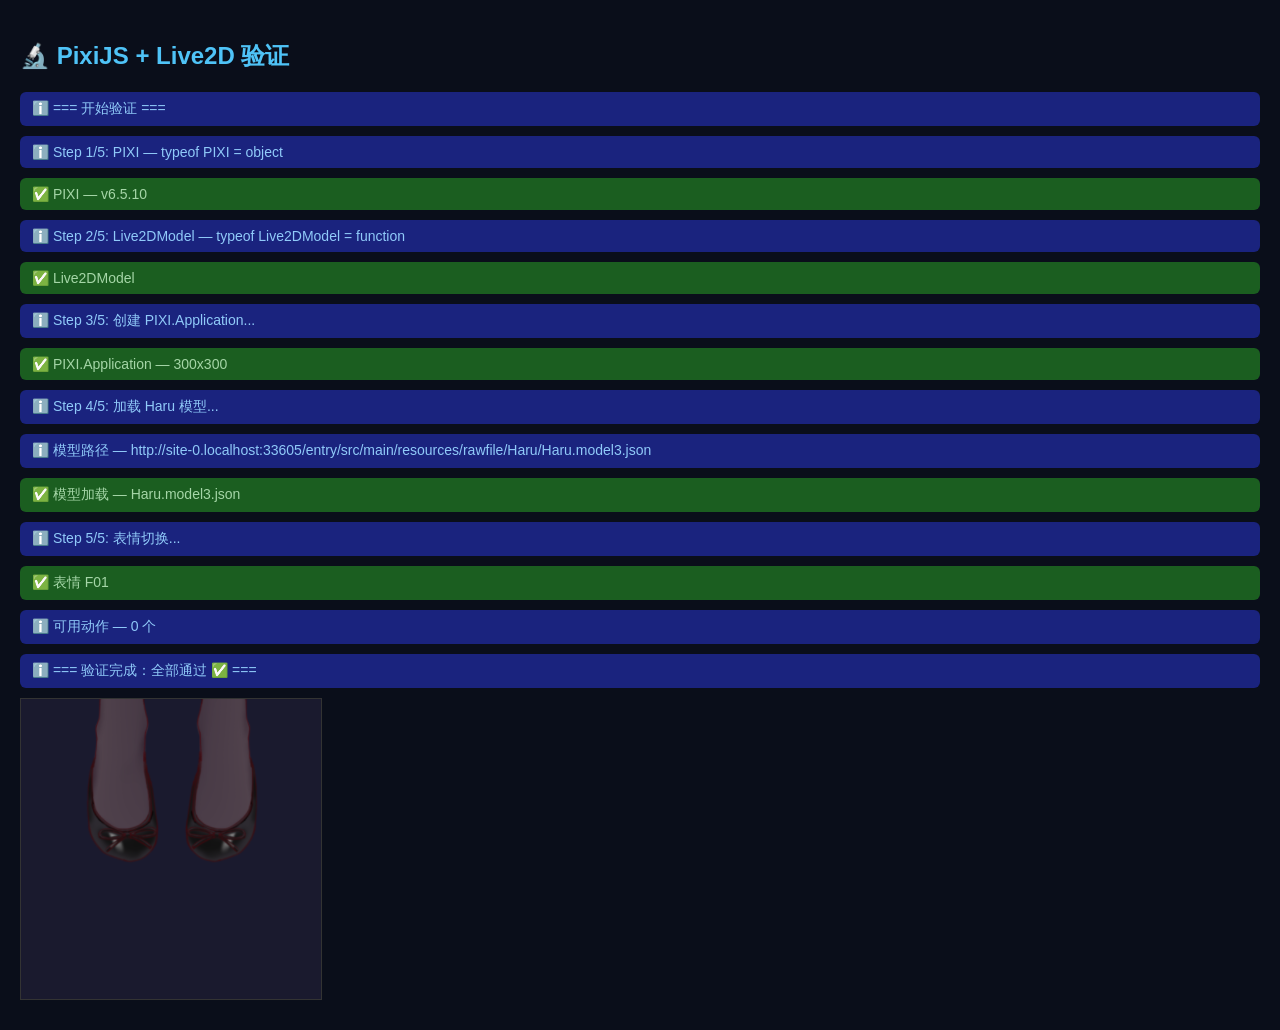
<file: entry/src/main/resources/rawfile/test-pixi.html>
<!-- test-pixi.html — Phase 0 验证：PixiJS + Live2D 在鸿蒙 WebView 中是否能运行 -->
<!-- 放在 liuyunji/entry/src/main/resources/rawfile/ 中 -->
<!-- 
  验证步骤：
  1. 确保 Live2D 文件已从 doubaodadianhua 复制到 rawfile/ 下
  2. 构建并安装到鸿蒙手机
  3. 在 WebView 控制台执行: window.testLive2D()
  4. 看控制台输出判定结果
-->
<!DOCTYPE html>
<html lang="zh-CN">
<head>
  <meta charset="UTF-8">
  <meta name="viewport" content="width=device-width, initial-scale=1.0, viewport-fit=cover">
  <title>PixiJS + Live2D 测试</title>
  <style>
    body { margin: 0; background: #0a0e1a; color: #e0e0e0; font-family: sans-serif; padding: 20px; }
    h2 { color: #4fc3f7; }
    .step { margin: 10px 0; padding: 8px 12px; border-radius: 6px; font-size: 14px; }
    .step.pass { background: #1b5e20; color: #a5d6a7; }
    .step.fail { background: #b71c1c; color: #ef9a9a; }
    .step.info { background: #1a237e; color: #90caf9; }
    #canvasContainer { border: 1px solid #333; margin: 10px 0; width: 300px; height: 300px; }
  </style>
</head>
<body>
  <h2>🔬 PixiJS + Live2D 验证</h2>

  <div id="results"></div>
  <div id="canvasContainer"></div>

  <script src="live2dcubismcore.min.js"></script>
  <script src="l2d.bundle.js"></script>

  <script>
    var resultsEl = document.getElementById('results');

    function addResult(label, pass, detail) {
      var cls = pass === true ? 'pass' : (pass === false ? 'fail' : 'info');
      var text = (pass === true ? '✅ ' : (pass === false ? '❌ ' : 'ℹ️ ')) + label;
      if (detail) text += ' — ' + detail;
      var div = document.createElement('div');
      div.className = 'step ' + cls;
      div.textContent = text;
      resultsEl.appendChild(div);
    }

    addResult('Step 1/5: 检查 PIXI', null, 'typeof PIXI = ' + typeof PIXI);
    if (typeof PIXI === 'undefined') {
      addResult('PIXI 加载检查', false, 'PIXI 未定义 — l2d.bundle.js 可能未加载');
    } else {
      addResult('PIXI 加载检查', true, 'PIXI v' + (PIXI.VERSION || '?'));
    }

    addResult('Step 2/5: 检查 Live2DModel', null, 'typeof Live2DModel = ' + typeof Live2DModel);
    if (typeof Live2DModel === 'undefined') {
      addResult('Live2DModel 检查', false, 'Live2DModel 未定义');
    } else {
      addResult('Live2DModel 检查', true);
    }

    window.testLive2D = async function() {
      resultsEl.innerHTML = '';
      addResult('=== 开始验证 ===');

      // Step 1
      addResult('Step 1/5: PIXI', null, 'typeof PIXI = ' + typeof PIXI);
      if (typeof PIXI === 'undefined') {
        addResult('PIXI', false, '未加载');
        return 'FAIL: PIXI not loaded';
      }
      addResult('PIXI', true, 'v' + (PIXI.VERSION || '?'));

      // Step 2
      addResult('Step 2/5: Live2DModel', null, 'typeof Live2DModel = ' + typeof Live2DModel);
      if (typeof Live2DModel === 'undefined') {
        addResult('Live2DModel', false, '未加载');
        return 'FAIL: Live2DModel not loaded';
      }
      addResult('Live2DModel', true);

      // Step 3: PIXI Application 创建
      addResult('Step 3/5: 创建 PIXI.Application...');
      try {
        var container = document.getElementById('canvasContainer');
        var app = new PIXI.Application({
          view: document.createElement('canvas'),
          width: 300,
          height: 300,
          backgroundColor: 0x1a1a2e,
          antialias: true,
          resolution: window.devicePixelRatio || 1,
          autoDensity: true
        });
        container.innerHTML = '';
        container.appendChild(app.view);
        addResult('PIXI.Application', true, app.view.width + 'x' + app.view.height);
      } catch(e) {
        addResult('PIXI.Application', false, e.message);
        return 'FAIL: PIXI.Application creation failed: ' + e.message;
      }

      // Step 4: 加载 Live2D 模型
      addResult('Step 4/5: 加载 Haru 模型...');
      try {
        // 动态计算模型路径（兼容 rawfile 协议和 file:// 协议）
        var baseUrl = window.location.href.substring(0, window.location.href.lastIndexOf('/'));
        if (!baseUrl.endsWith('/')) baseUrl += '/';
        var modelUrl = baseUrl + 'Haru/Haru.model3.json';
        addResult('模型路径', null, modelUrl);

        var model = await Live2DModel.from(modelUrl);
        app.stage.addChild(model);

        model.anchor.set(0.5, 1);
        model.scale.set(0.4);
        model.x = 150;
        model.y = 280;

        addResult('模型加载', true, 'Haru.model3.json');
      } catch(e) {
        addResult('模型加载', false, e.message);
        return 'FAIL: Model loading failed: ' + e.message;
      }

      // Step 5: 表情测试
      addResult('Step 5/5: 表情切换...');
      try {
        model.expression('F01');
        addResult('表情 F01', true);

        // 测试 Idle 动作
        if (model.internalModel && model.internalModel.motionManager) {
          var motions = Object.keys(model.internalModel.motionManager._animations || {});
          addResult('可用动作', null, motions.length + ' 个');
        }
      } catch(e) {
        addResult('表情切换', false, e.message);
      }

      addResult('=== 验证完成：全部通过 ✅ ===');
      return 'SUCCESS';
    };

    addResult('准备就绪', null, '在控制台运行 window.testLive2D() 开始验证');

    // 自动运行（延迟确保脚本加载完成）
    setTimeout(function() {
      if (typeof PIXI !== 'undefined' && typeof Live2DModel !== 'undefined') {
        addResult('自动验证...');
        window.testLive2D().then(function(result) {
          console.log('[TEST] 最终结果:', result);
        });
      }
    }, 500);
  </script>
</body>
</html>
</file>
